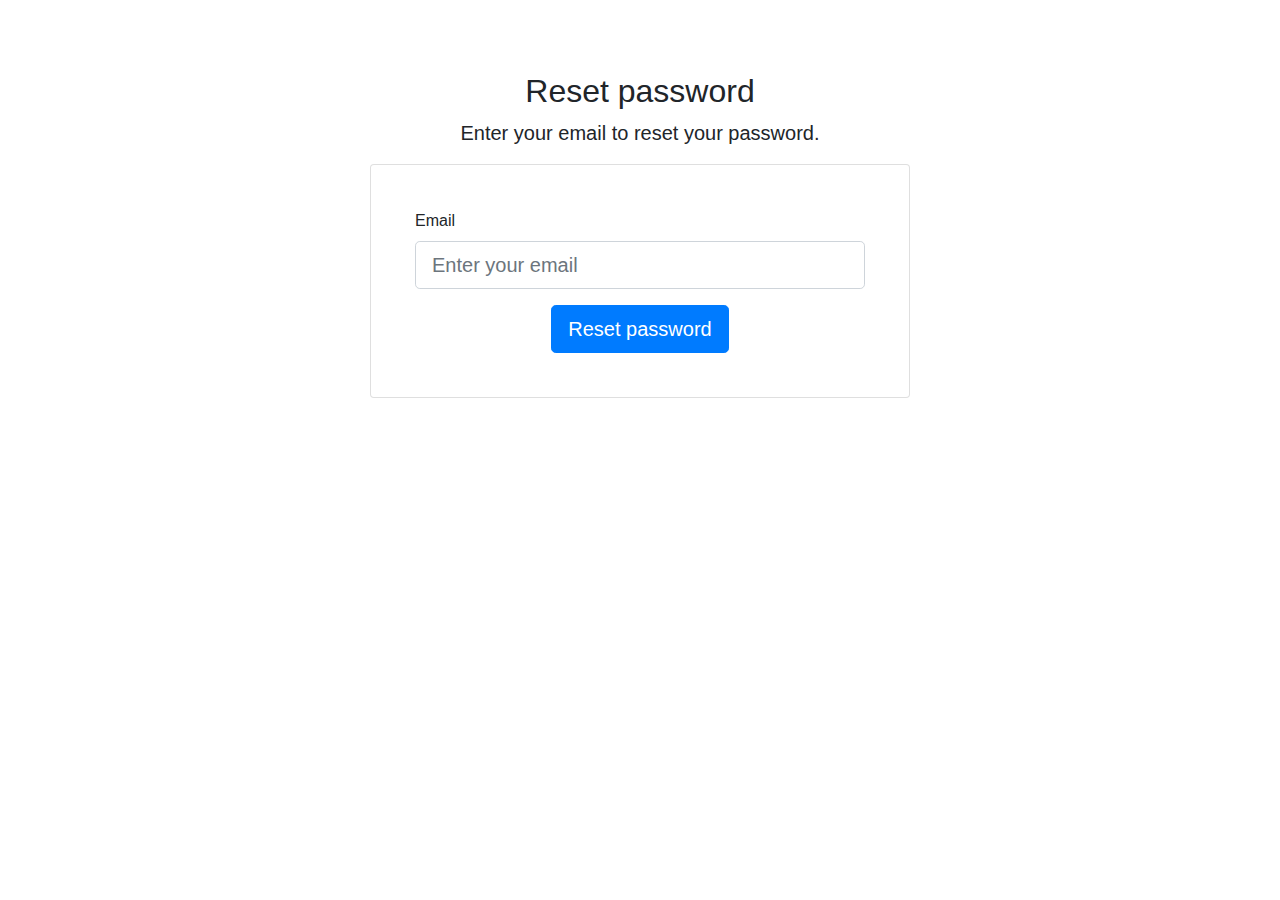
<file: pages-reset-password.html>
﻿<!DOCTYPE html>
<html lang="en">
  <head>
    <meta charset="utf-8" />
    <meta http-equiv="X-UA-Compatible" content="IE=edge" />
    <meta
      name="viewport"
      content="width=device-width, initial-scale=1, shrink-to-fit=no"
    />
    <meta
      name="description"
      content="Responsive Bootstrap 4 Admin &amp; Dashboard Template"
    />
    <meta name="author" content="Bootlab" />

    <title>Reset Password - AppStack - Admin &amp; Dashboard Template</title>

    <link
      rel="stylesheet"
      href="https://cdn.jsdelivr.net/npm/bootstrap@4.0.0/dist/css/bootstrap.min.css"
    />
  </head>

  <body>
    <main class="main d-flex w-100 mt-5">
      <div class="container d-flex flex-column">
        <div class="row h-100">
          <div class="col-sm-10 col-md-8 col-lg-6 mx-auto d-table h-100">
            <div class="d-table-cell align-middle">
              <div class="text-center mt-4">
                <h1 class="h2">Reset password</h1>
                <p class="lead">Enter your email to reset your password.</p>
              </div>

              <div class="card">
                <div class="card-body">
                  <div class="m-sm-4">
                    <form>
                      <div class="form-group">
                        <label>Email</label>
                        <input
                          class="form-control form-control-lg"
                          type="email"
                          name="email"
                          placeholder="Enter your email"
                        />
                      </div>
                      <div class="text-center mt-3">
                        <a
                          href="dashboard-default.html"
                          class="btn btn-lg btn-primary"
                          >Reset password</a
                        >
                        <!-- <button type="submit" class="btn btn-lg btn-primary">Reset password</button> -->
                      </div>
                    </form>
                  </div>
                </div>
              </div>
            </div>
          </div>
        </div>
      </div>
    </main>
  </body>
</html>
</file>
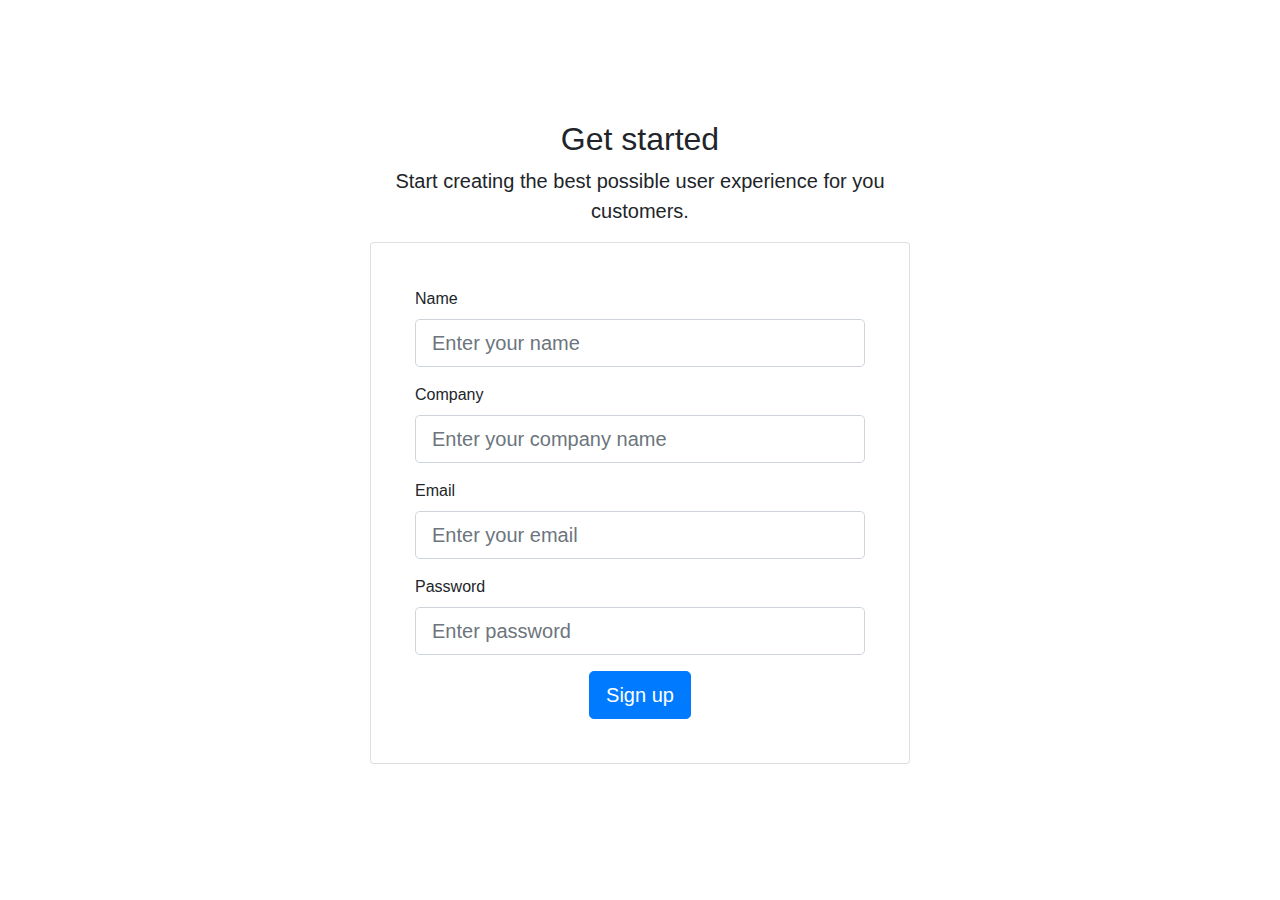
<file: pages-sign-up.html>
﻿<!DOCTYPE html>
<html lang="en">
  <head>
    <meta charset="utf-8" />
    <meta http-equiv="X-UA-Compatible" content="IE=edge" />
    <meta
      name="viewport"
      content="width=device-width, initial-scale=1, shrink-to-fit=no"
    />
    <meta
      name="description"
      content="Responsive Bootstrap 4 Admin &amp; Dashboard Template"
    />
    <meta name="author" content="Bootlab" />

    <title>Sign Up - AppStack - Admin &amp; Dashboard Template</title>

    <link
      rel="stylesheet"
      href="https://cdn.jsdelivr.net/npm/bootstrap@4.6.2/dist/css/bootstrap.min.css"
    />
  </head>

  <body>
    <main class="main d-flex w-100 mt-5">
      <div class="container d-flex flex-column mt-5">
        <div class="row h-100">
          <div class="col-sm-10 col-md-8 col-lg-6 mx-auto d-table h-100">
            <div class="d-table-cell align-middle">
              <div class="text-center mt-4">
                <h1 class="h2">Get started</h1>
                <p class="lead">
                  Start creating the best possible user experience for you
                  customers.
                </p>
              </div>

              <div class="card">
                <div class="card-body">
                  <div class="m-sm-4">
                    <form>
                      <div class="form-group">
                        <label>Name</label>
                        <input
                          class="form-control form-control-lg"
                          type="text"
                          name="name"
                          placeholder="Enter your name"
                        />
                      </div>
                      <div class="form-group">
                        <label>Company</label>
                        <input
                          class="form-control form-control-lg"
                          type="text"
                          name="company"
                          placeholder="Enter your company name"
                        />
                      </div>
                      <div class="form-group">
                        <label>Email</label>
                        <input
                          class="form-control form-control-lg"
                          type="email"
                          name="email"
                          placeholder="Enter your email"
                        />
                      </div>
                      <div class="form-group">
                        <label>Password</label>
                        <input
                          class="form-control form-control-lg"
                          type="password"
                          name="password"
                          placeholder="Enter password"
                        />
                      </div>
                      <div class="text-center mt-3">
                        <a href="login.html" class="btn btn-lg btn-primary"
                          >Sign up</a
                        >
                        <!-- <button type="submit" class="btn btn-lg btn-primary">Sign up</button> -->
                      </div>
                    </form>
                  </div>
                </div>
              </div>
            </div>
          </div>
        </div>
      </div>
    </main>

    <script src="https://cdn.jsdelivr.net/npm/jquery@3.5.1/dist/jquery.slim.min.js"></script>
    <script src="https://cdn.jsdelivr.net/npm/bootstrap@4.6.2/dist/js/bootstrap.bundle.min.js"></script>
  </body>
</html>
</file>
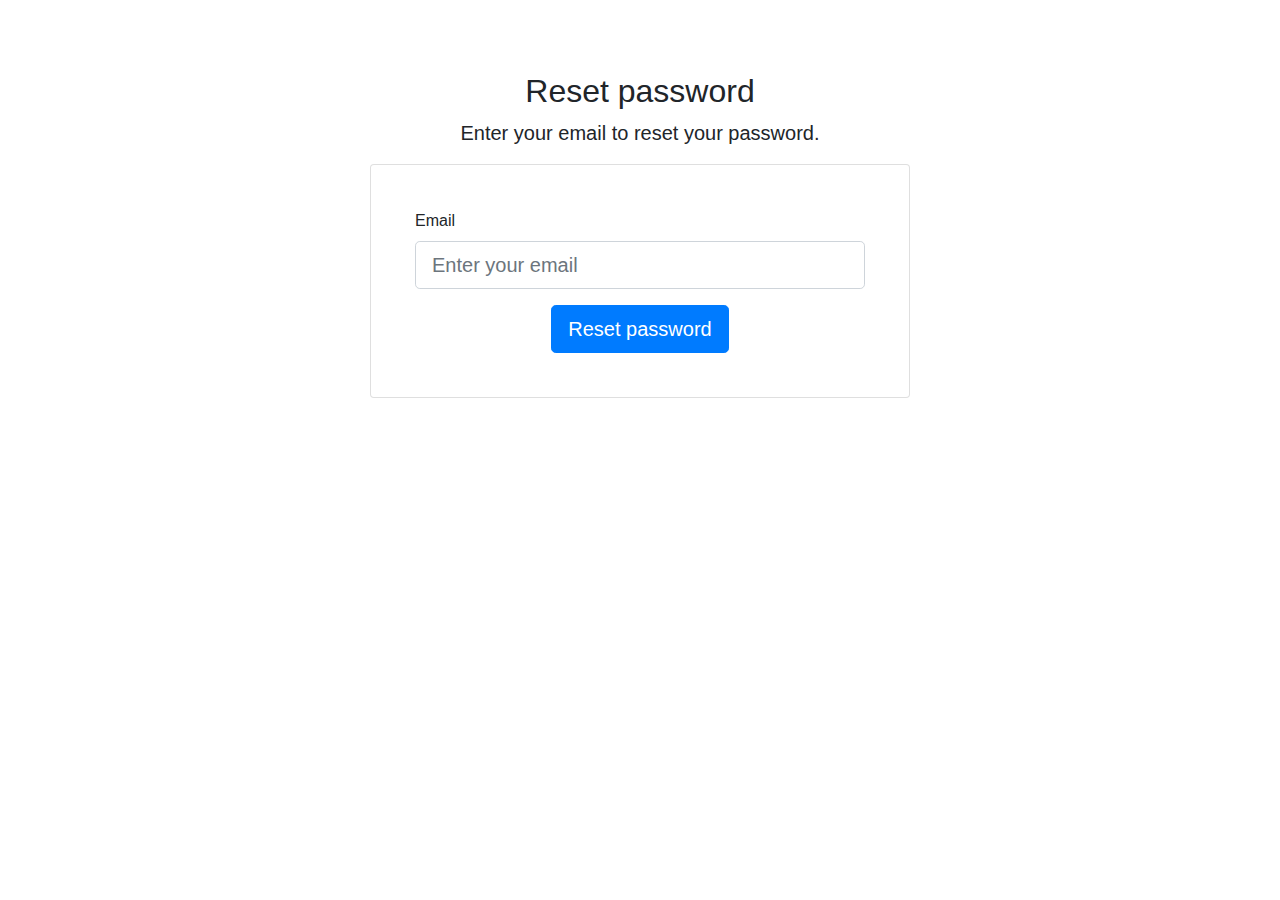
<file: user/pages-reset-password.html>
﻿<!DOCTYPE html>
<html lang="en">
  <head>
    <meta charset="utf-8" />
    <meta http-equiv="X-UA-Compatible" content="IE=edge" />
    <meta
      name="viewport"
      content="width=device-width, initial-scale=1, shrink-to-fit=no"
    />
    <meta
      name="description"
      content="Responsive Bootstrap 4 Admin &amp; Dashboard Template"
    />
    <meta name="author" content="Bootlab" />

    <title>Reset Password - AppStack - Admin &amp; Dashboard Template</title>

    <link
      rel="stylesheet"
      href="https://cdn.jsdelivr.net/npm/bootstrap@4.0.0/dist/css/bootstrap.min.css"
    />
  </head>

  <body>
    <main class="main d-flex w-100 mt-5">
      <div class="container d-flex flex-column">
        <div class="row h-100">
          <div class="col-sm-10 col-md-8 col-lg-6 mx-auto d-table h-100">
            <div class="d-table-cell align-middle">
              <div class="text-center mt-4">
                <h1 class="h2">Reset password</h1>
                <p class="lead">Enter your email to reset your password.</p>
              </div>

              <div class="card">
                <div class="card-body">
                  <div class="m-sm-4">
                    <form>
                      <div class="form-group">
                        <label>Email</label>
                        <input
                          class="form-control form-control-lg"
                          type="email"
                          name="email"
                          placeholder="Enter your email"
                        />
                      </div>
                      <div class="text-center mt-3">
                        <a href="#" class="btn btn-lg btn-primary"
                          >Reset password</a
                        >
                        <!-- <button type="submit" class="btn btn-lg btn-primary">Reset password</button> -->
                      </div>
                    </form>
                  </div>
                </div>
              </div>
            </div>
          </div>
        </div>
      </div>
    </main>
  </body>
</html>
</file>
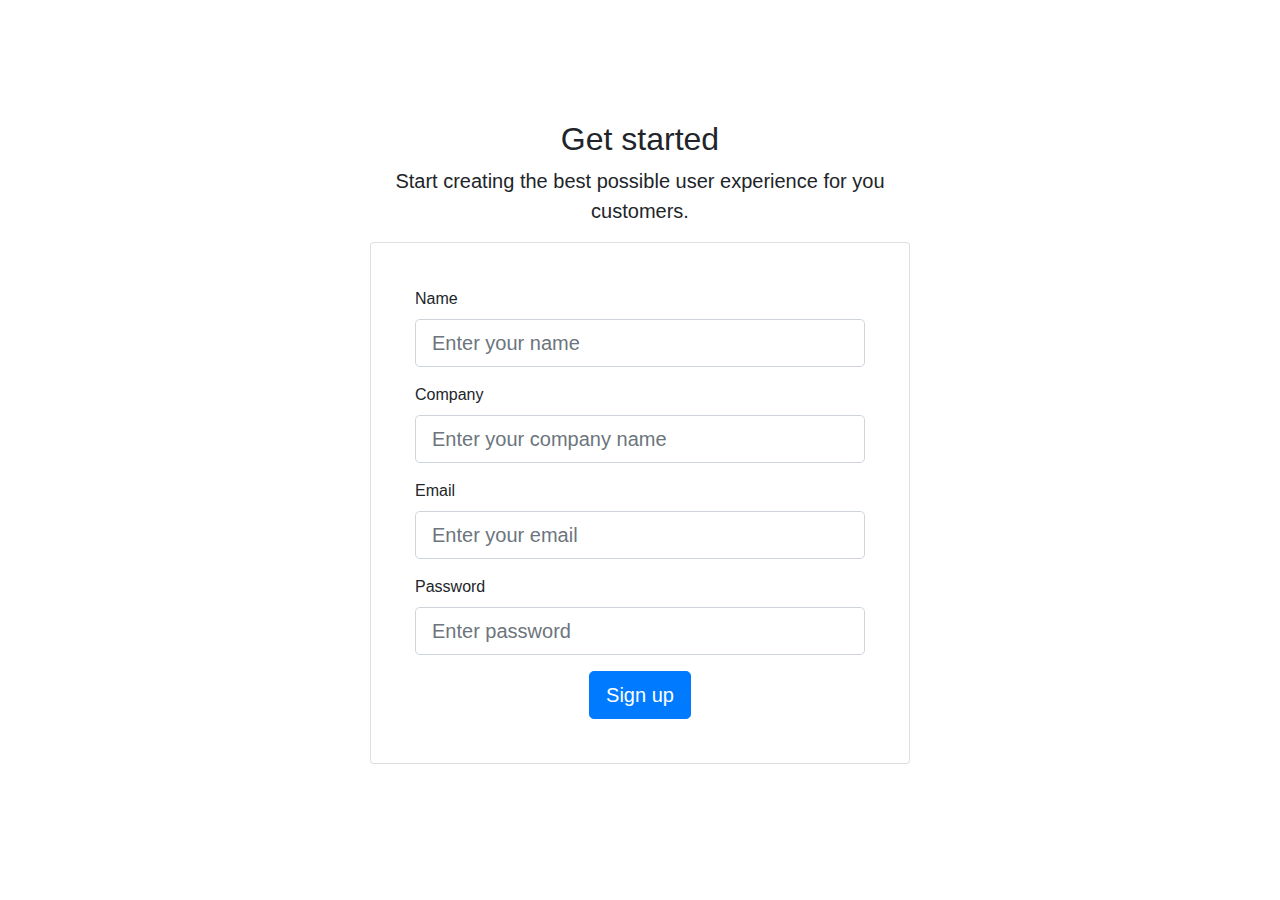
<file: user/pages-sign-up.html>
﻿<!DOCTYPE html>
<html lang="en">
  <head>
    <meta charset="utf-8" />
    <meta http-equiv="X-UA-Compatible" content="IE=edge" />
    <meta
      name="viewport"
      content="width=device-width, initial-scale=1, shrink-to-fit=no"
    />
    <meta
      name="description"
      content="Responsive Bootstrap 4 Admin &amp; Dashboard Template"
    />
    <meta name="author" content="Bootlab" />

    <title>Sign Up - AppStack - Admin &amp; Dashboard Template</title>

    <link
      rel="stylesheet"
      href="https://cdn.jsdelivr.net/npm/bootstrap@4.6.2/dist/css/bootstrap.min.css"
    />
  </head>

  <body>
    <main class="main d-flex w-100 mt-5">
      <div class="container d-flex flex-column mt-5">
        <div class="row h-100">
          <div class="col-sm-10 col-md-8 col-lg-6 mx-auto d-table h-100">
            <div class="d-table-cell align-middle">
              <div class="text-center mt-4">
                <h1 class="h2">Get started</h1>
                <p class="lead">
                  Start creating the best possible user experience for you
                  customers.
                </p>
              </div>

              <div class="card">
                <div class="card-body">
                  <div class="m-sm-4">
                    <form>
                      <div class="form-group">
                        <label>Name</label>
                        <input
                          class="form-control form-control-lg"
                          type="text"
                          name="name"
                          placeholder="Enter your name"
                        />
                      </div>
                      <div class="form-group">
                        <label>Company</label>
                        <input
                          class="form-control form-control-lg"
                          type="text"
                          name="company"
                          placeholder="Enter your company name"
                        />
                      </div>
                      <div class="form-group">
                        <label>Email</label>
                        <input
                          class="form-control form-control-lg"
                          type="email"
                          name="email"
                          placeholder="Enter your email"
                        />
                      </div>
                      <div class="form-group">
                        <label>Password</label>
                        <input
                          class="form-control form-control-lg"
                          type="password"
                          name="password"
                          placeholder="Enter password"
                        />
                      </div>
                      <div class="text-center mt-3">
                        <a href="#" class="btn btn-lg btn-primary">Sign up</a>
                        <!-- <button type="submit" class="btn btn-lg btn-primary">Sign up</button> -->
                      </div>
                    </form>
                  </div>
                </div>
              </div>
            </div>
          </div>
        </div>
      </div>
    </main>

    <script src="https://cdn.jsdelivr.net/npm/jquery@3.5.1/dist/jquery.slim.min.js"></script>
    <script src="https://cdn.jsdelivr.net/npm/bootstrap@4.6.2/dist/js/bootstrap.bundle.min.js"></script>
  </body>
</html>
</file>
